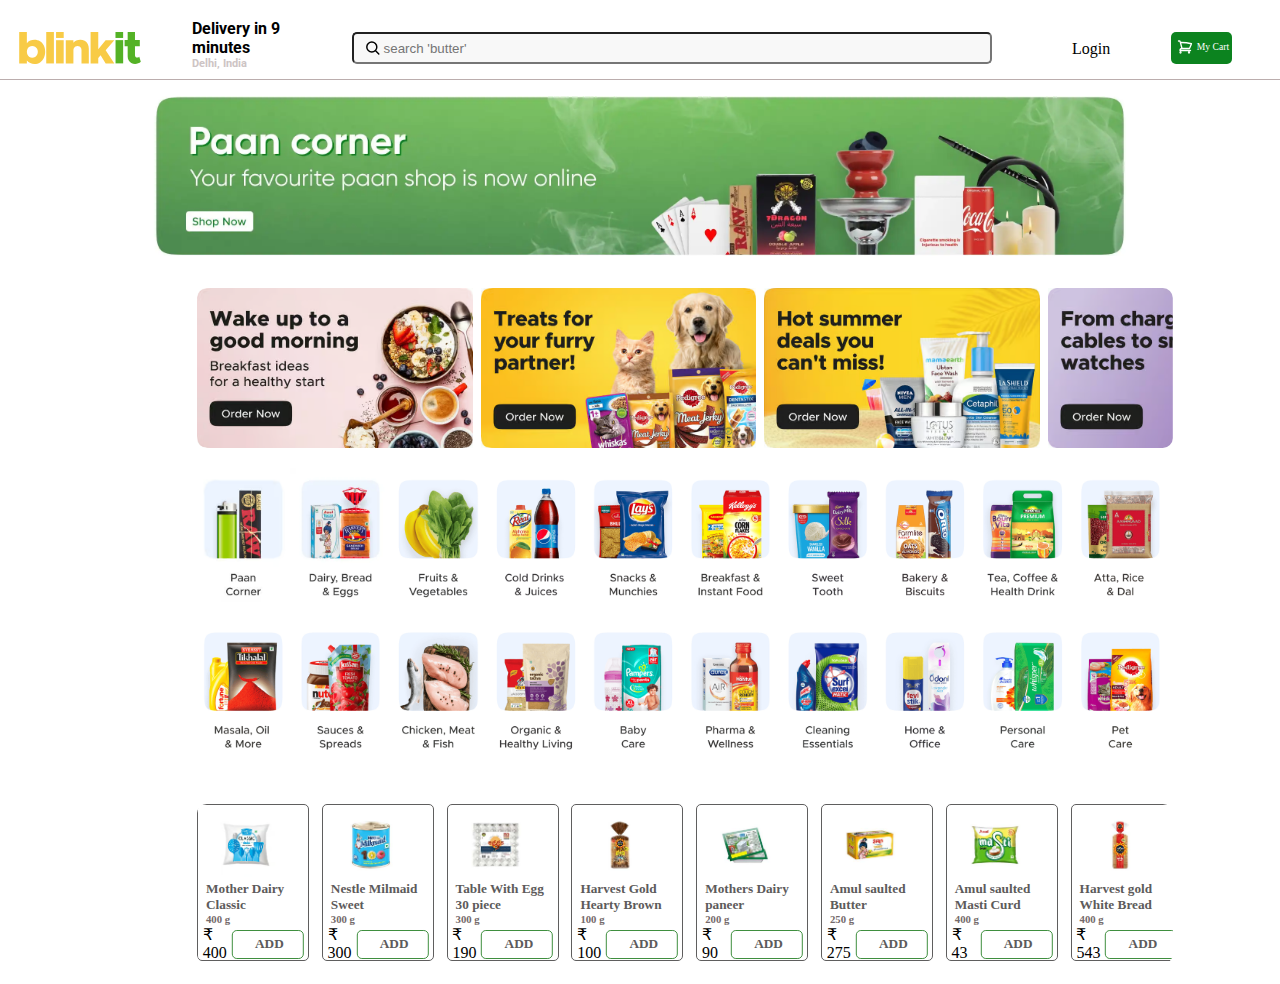
<file: index.html>
<!DOCTYPE html>
<html lang="en">

<head>

    <meta charset="UTF-8">
    <meta name="viewport" content="width=device-width, initial-scale=1.0">
    <title>Blinkit</title>
    <link rel="icon" href="https://blinkit.com/images/faviconChange.ico" />
    <link rel="stylesheet" href="./style.css">
    <link rel="preconnect" href="https://fonts.googleapis.com">
    <link rel="preconnect" href="https://fonts.gstatic.com" crossorigin>
    <link
        href="https://fonts.googleapis.com/css2?family=Jost:wght@300&family=Montserrat&family=Roboto:wght@400;700&display=swap"
        rel="stylesheet">

</head>

<body>

    <main>
        <header>
            <div class="logo">
                <svg width="134" height="30" viewBox="0 0 114 30" fill="none" xmlns="http://www.w3.org/2000/svg">
                    <path
                        d="M14.3342 7.186C16.2619 7.186 17.9832 7.66644 19.4978 8.62732C21.0262 9.57447 22.2242 10.9197 23.0917 12.663C23.9316 14.3377 24.3516 16.3075 24.3516 18.5724C24.3516 20.7687 23.9316 22.7316 23.0917 24.4612C22.2517 26.1908 21.0675 27.5429 19.5391 28.5175C17.9969 29.5058 16.2619 30 14.3342 30C12.9297 30 11.6078 29.7117 10.3685 29.1352C9.12927 28.5587 8.06901 27.7488 7.18775 26.7056V29.4852H0V0H7.18775V10.4598C8.06901 9.41661 9.12927 8.61359 10.3685 8.05079C11.6078 7.47426 12.9297 7.186 14.3342 7.186ZM12.1861 24.0494C13.2051 24.0494 14.1139 23.8161 14.9125 23.3493C15.7112 22.8826 16.3377 22.2306 16.7921 21.3933C17.2465 20.5697 17.4737 19.6294 17.4737 18.5724C17.4737 17.5429 17.2465 16.6095 16.7921 15.7721C16.3377 14.9348 15.7112 14.2828 14.9125 13.8161C14.1139 13.3493 13.2051 13.116 12.1861 13.116C11.2223 13.116 10.3617 13.3493 9.60432 13.8161C8.84699 14.269 8.2549 14.9073 7.82804 15.731C7.40118 16.5683 7.18775 17.5154 7.18775 18.5724C7.18775 19.6294 7.40118 20.5765 7.82804 21.4139C8.2549 22.2375 8.84699 22.8826 9.60432 23.3493C10.3617 23.8161 11.2223 24.0494 12.1861 24.0494Z"
                        fill="#F8CB46"></path>
                    <path d="M25.3356 29.4852V0H32.5233V29.4852H25.3356Z" fill="#F8CB46"></path>
                    <path d="M34.5607 29.4852V7.68016H41.7071V29.4852H34.5607Z" fill="#F8CB46"></path>
                    <path
                        d="M57.2319 7.186C58.7603 7.186 60.1372 7.5429 61.3627 8.25669C62.5882 8.95676 63.5521 9.94509 64.2544 11.2217C64.9291 12.512 65.2664 13.9739 65.2664 15.6074V29.4852H58.4092V17.2135C58.4092 16.4173 58.2508 15.7104 57.9341 15.0927C57.6312 14.4612 57.1974 13.9739 56.6329 13.6307C56.0821 13.2876 55.4349 13.116 54.6914 13.116C53.9891 13.116 53.3419 13.2876 52.7498 13.6307C52.1577 13.9602 51.6965 14.4132 51.366 14.9897C51.0218 15.5388 50.8496 16.1839 50.8496 16.9252L50.8083 29.4852H43.6619V7.68016H50.8083V10.1716C51.483 9.23816 52.3849 8.51064 53.5141 7.98902C54.6432 7.45367 55.8824 7.186 57.2319 7.186Z"
                        fill="#F8CB46"></path>
                    <path
                        d="M81.0597 17.2135L89.1769 29.4852H81.0597L76.3091 21.7639L74.1198 24.2965V29.4852H66.932V0H74.1198V16.2869L81.0184 7.68016H89.1356L81.0597 17.2135Z"
                        fill="#F8CB46"></path>
                    <path d="M34.5569 0.00232667H41.7267V5.59207H34.5569V0.00232667Z" fill="#F8CB46"></path>
                    <path d="M90.3176 29.4198V7.61479H97.464V29.4198H90.3176Z" fill="#54B226"></path>
                    <path
                        d="M112.575 23.2634L114 27.855C113.353 28.4727 112.534 28.9737 111.542 29.3581C110.564 29.7424 109.607 29.9346 108.671 29.9346C107.322 29.9346 106.117 29.6395 105.057 29.0492C103.996 28.4452 103.17 27.6079 102.578 26.5372C101.986 25.494 101.69 24.2929 101.69 22.9339V13.3183H98.819V7.61479H101.69V0.00241089H108.547V7.61479H113.071V13.3183H108.547V21.6161C108.547 22.3162 108.733 22.8859 109.105 23.3251C109.477 23.7644 109.952 23.984 110.53 23.984C110.943 23.984 111.329 23.9223 111.687 23.7987C112.045 23.6752 112.341 23.4967 112.575 23.2634Z"
                        fill="#54B226"></path>
                    <path d="M90.2609 0.00241089H97.4307V5.59215H90.2609V0.00241089Z" fill="#54B226"></path>
                </svg>
            </div>
            <div class="headTitle">
                <b>Delivery in 9 minutes</b>
                <h6>Delhi, India </h6>
            </div>
            <div class="search">
                <input type="search" placeholder="&nbsp; &nbsp; &nbsp; &nbsp; search 'butter'" />
                <svg xmlns="http://www.w3.org/2000/svg" fill="none" viewBox="0 0 24 24" stroke-width="2.2"
                    stroke="currentColor" class="w-6 h-6">
                    <path stroke-linecap="round" stroke-linejoin="round"
                        d="M21 21l-5.197-5.197m0 0A7.5 7.5 0 105.196 5.196a7.5 7.5 0 0010.607 10.607z" />
                </svg>
            </div>
            <div class="loginBtn">
                <p>Login</p>

            </div>
            <div class="cart">
                <svg xmlns="http://www.w3.org/2000/svg" fill="none" viewBox="0 0 24 24" stroke-width="2"
                    stroke="currentColor" class="w-6 h-6">
                    <path stroke-linecap="round" stroke-linejoin="round"
                        d="M2.25 3h1.386c.51 0 .955.343 1.087.835l.383 1.437M7.5 14.25a3 3 0 00-3 3h15.75m-12.75-3h11.218c1.121-2.3 2.1-4.684 2.924-7.138a60.114 60.114 0 00-16.536-1.84M7.5 14.25L5.106 5.272M6 20.25a.75.75 0 11-1.5 0 .75.75 0 011.5 0zm12.75 0a.75.75 0 11-1.5 0 .75.75 0 011.5 0z" />
                </svg>
                <p>My Cart</p>

            </div>
        </header>
        <div class="advertise">
        </div>
        <iframe src="./component/index.html" frameborder="0"></iframe>
        <section>
            <div class="middle">
                <img src="./image/p1.avif" alt="slice1" />
                <img src="./image/p2.webp" alt="slice1" />
                <img src="./image/p3.png" alt="slice1" />
                <img src="./image/p4.png" alt="slice1" />
                <img src="./image/p5.png" alt="slice1" />
                <img src="./image/p6.png" alt="slice1" />
                <img src="./image/p7.png" alt="slice1" />
                <img src="./image/p8.png" alt="slice1" />
                <img src="./image/p9.png" alt="slice1" />
                <img src="./image/p10.png" alt="slice1" />
                <img src="./image/p11.png" alt="slice1" />
                <img src="./image/p12.png" alt="slice1" />
                <img src="./image/p13.png" alt="slice1" />
                <img src="./image/p14.png" alt="slice1" />
                <img src="./image/p15.png" alt="slice1" />
                <img src="./image/p16.png" alt="slice1" />
                <img src="./image/p17.png" alt="slice1" />
                <img src="./image/p18.png" alt="slice1" />
                <img src="./image/p19.png" alt="slice1" />
                <img src="./image/p20.png" alt="slice1" />

            </div>
        </section>
        <iframe src="./component/component1/index.html" frameborder="0"></iframe>


    </main>

</body>

</html>
</file>
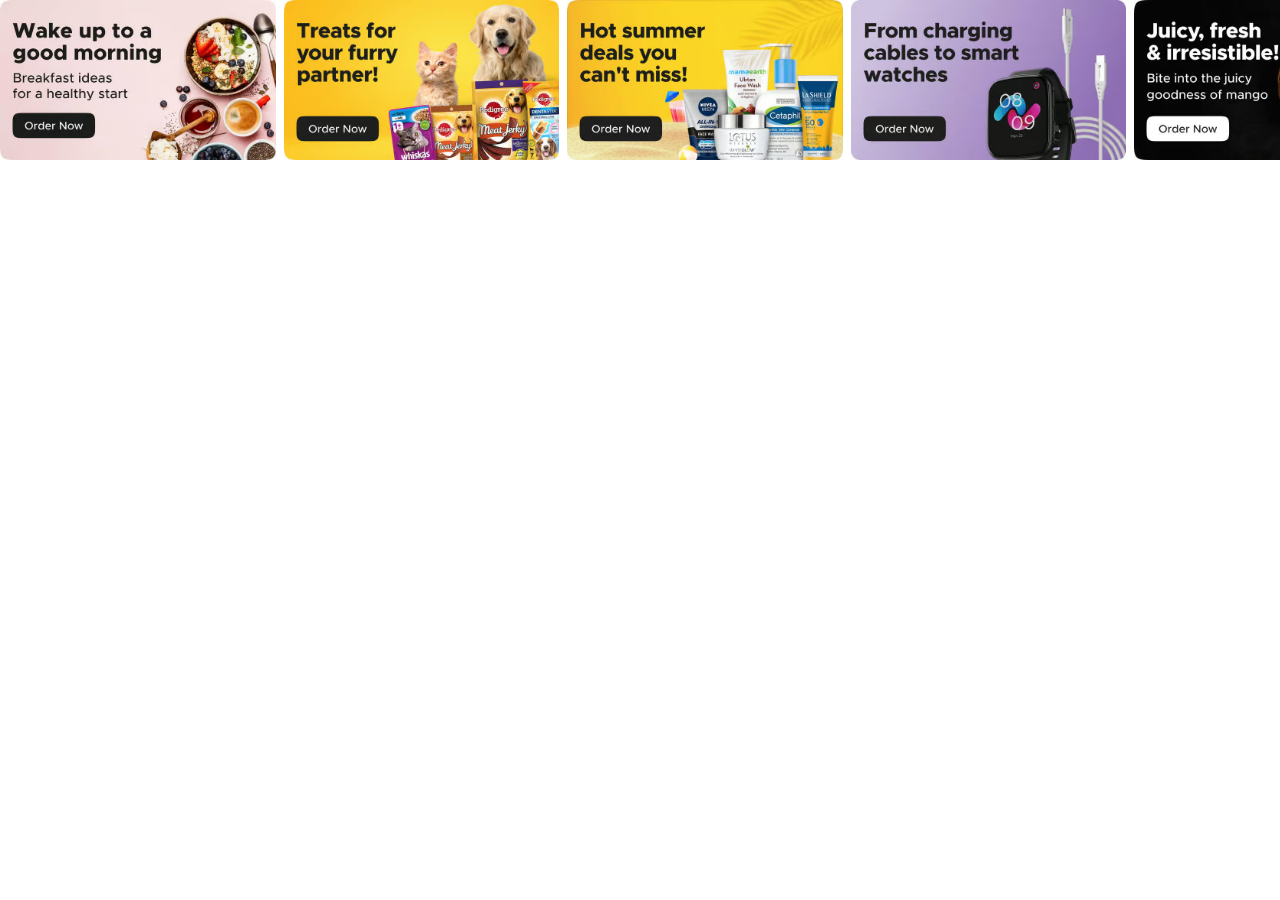
<file: component/index.html>
<!DOCTYPE html>
<html lang="en">
<head>
    <meta charset="UTF-8">
    <meta name="viewport" content="width=device-width, initial-scale=1.0">
    <title>Document</title>
    <link rel="stylesheet" href="./frame.css">
</head>
<body>
    <section>
        <div class="frame">
            <img src="./image/frame.avif">
            <img src="./image/frame1.avif">
            <img src="./image/frame2.avif">
            <img src="./image/frame3.avif">
            <img src="./image/frame4.avif">
            <img src="./image/frame5.avif">

        </div>

    </section>
    
</body>
</html>
</file>
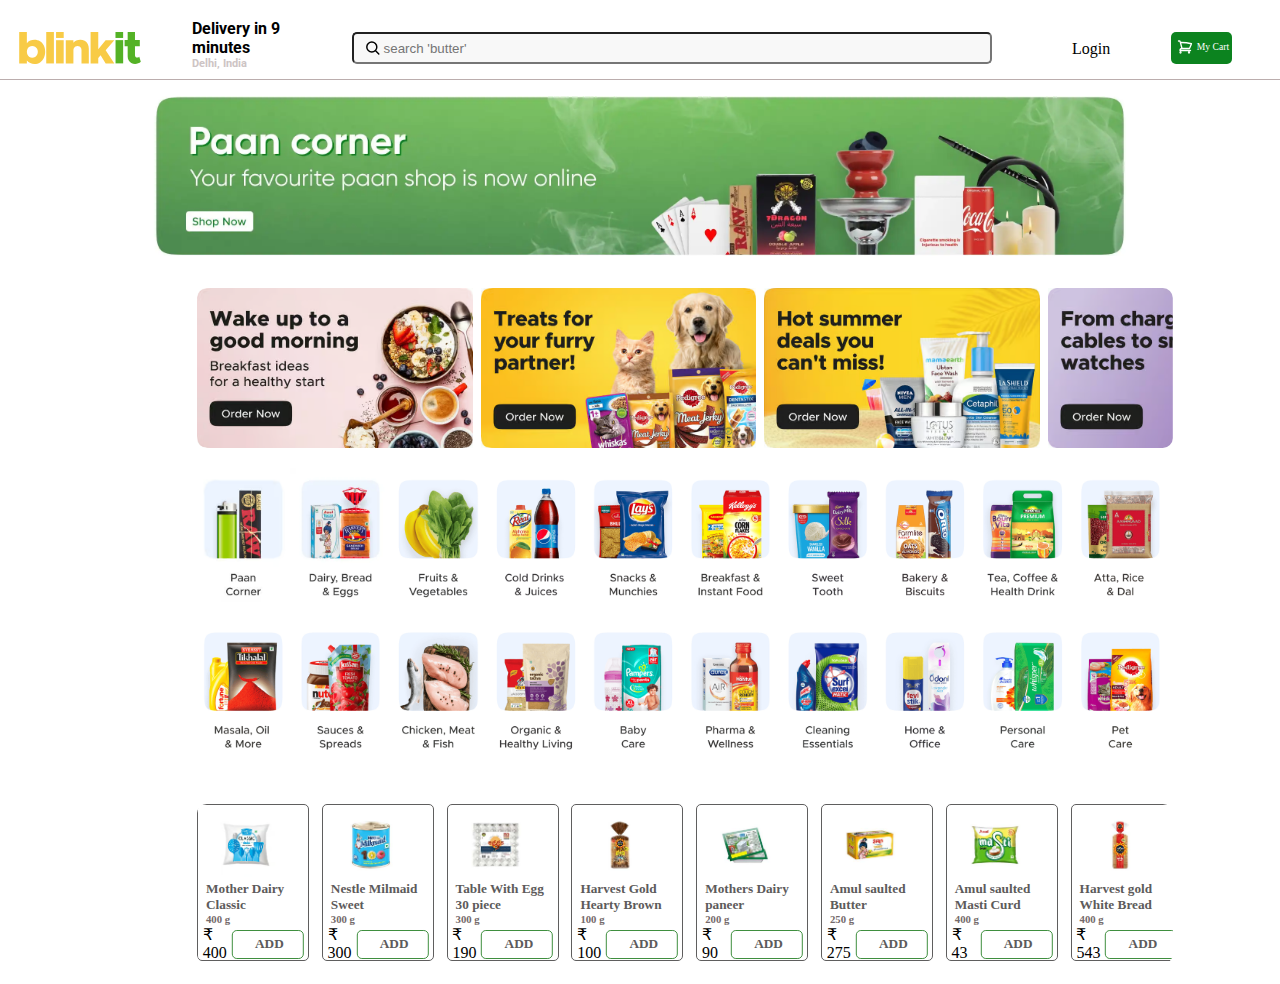
<file: public/index.html>
<!DOCTYPE html>
<html lang="en">

<head>

    <meta charset="UTF-8">
    <meta name="viewport" content="width=device-width, initial-scale=1.0">
    <title>Blinkit</title>
    <link rel="icon" href="https://blinkit.com/images/faviconChange.ico" />
    <link rel="stylesheet" href="./style.css">
    <link rel="preconnect" href="https://fonts.googleapis.com">
    <link rel="preconnect" href="https://fonts.gstatic.com" crossorigin>
    <link
        href="https://fonts.googleapis.com/css2?family=Jost:wght@300&family=Montserrat&family=Roboto:wght@400;700&display=swap"
        rel="stylesheet">

</head>

<body>

    <main>
        <header>
            <div class="logo">
                <svg width="134" height="30" viewBox="0 0 114 30" fill="none" xmlns="http://www.w3.org/2000/svg">
                    <path
                        d="M14.3342 7.186C16.2619 7.186 17.9832 7.66644 19.4978 8.62732C21.0262 9.57447 22.2242 10.9197 23.0917 12.663C23.9316 14.3377 24.3516 16.3075 24.3516 18.5724C24.3516 20.7687 23.9316 22.7316 23.0917 24.4612C22.2517 26.1908 21.0675 27.5429 19.5391 28.5175C17.9969 29.5058 16.2619 30 14.3342 30C12.9297 30 11.6078 29.7117 10.3685 29.1352C9.12927 28.5587 8.06901 27.7488 7.18775 26.7056V29.4852H0V0H7.18775V10.4598C8.06901 9.41661 9.12927 8.61359 10.3685 8.05079C11.6078 7.47426 12.9297 7.186 14.3342 7.186ZM12.1861 24.0494C13.2051 24.0494 14.1139 23.8161 14.9125 23.3493C15.7112 22.8826 16.3377 22.2306 16.7921 21.3933C17.2465 20.5697 17.4737 19.6294 17.4737 18.5724C17.4737 17.5429 17.2465 16.6095 16.7921 15.7721C16.3377 14.9348 15.7112 14.2828 14.9125 13.8161C14.1139 13.3493 13.2051 13.116 12.1861 13.116C11.2223 13.116 10.3617 13.3493 9.60432 13.8161C8.84699 14.269 8.2549 14.9073 7.82804 15.731C7.40118 16.5683 7.18775 17.5154 7.18775 18.5724C7.18775 19.6294 7.40118 20.5765 7.82804 21.4139C8.2549 22.2375 8.84699 22.8826 9.60432 23.3493C10.3617 23.8161 11.2223 24.0494 12.1861 24.0494Z"
                        fill="#F8CB46"></path>
                    <path d="M25.3356 29.4852V0H32.5233V29.4852H25.3356Z" fill="#F8CB46"></path>
                    <path d="M34.5607 29.4852V7.68016H41.7071V29.4852H34.5607Z" fill="#F8CB46"></path>
                    <path
                        d="M57.2319 7.186C58.7603 7.186 60.1372 7.5429 61.3627 8.25669C62.5882 8.95676 63.5521 9.94509 64.2544 11.2217C64.9291 12.512 65.2664 13.9739 65.2664 15.6074V29.4852H58.4092V17.2135C58.4092 16.4173 58.2508 15.7104 57.9341 15.0927C57.6312 14.4612 57.1974 13.9739 56.6329 13.6307C56.0821 13.2876 55.4349 13.116 54.6914 13.116C53.9891 13.116 53.3419 13.2876 52.7498 13.6307C52.1577 13.9602 51.6965 14.4132 51.366 14.9897C51.0218 15.5388 50.8496 16.1839 50.8496 16.9252L50.8083 29.4852H43.6619V7.68016H50.8083V10.1716C51.483 9.23816 52.3849 8.51064 53.5141 7.98902C54.6432 7.45367 55.8824 7.186 57.2319 7.186Z"
                        fill="#F8CB46"></path>
                    <path
                        d="M81.0597 17.2135L89.1769 29.4852H81.0597L76.3091 21.7639L74.1198 24.2965V29.4852H66.932V0H74.1198V16.2869L81.0184 7.68016H89.1356L81.0597 17.2135Z"
                        fill="#F8CB46"></path>
                    <path d="M34.5569 0.00232667H41.7267V5.59207H34.5569V0.00232667Z" fill="#F8CB46"></path>
                    <path d="M90.3176 29.4198V7.61479H97.464V29.4198H90.3176Z" fill="#54B226"></path>
                    <path
                        d="M112.575 23.2634L114 27.855C113.353 28.4727 112.534 28.9737 111.542 29.3581C110.564 29.7424 109.607 29.9346 108.671 29.9346C107.322 29.9346 106.117 29.6395 105.057 29.0492C103.996 28.4452 103.17 27.6079 102.578 26.5372C101.986 25.494 101.69 24.2929 101.69 22.9339V13.3183H98.819V7.61479H101.69V0.00241089H108.547V7.61479H113.071V13.3183H108.547V21.6161C108.547 22.3162 108.733 22.8859 109.105 23.3251C109.477 23.7644 109.952 23.984 110.53 23.984C110.943 23.984 111.329 23.9223 111.687 23.7987C112.045 23.6752 112.341 23.4967 112.575 23.2634Z"
                        fill="#54B226"></path>
                    <path d="M90.2609 0.00241089H97.4307V5.59215H90.2609V0.00241089Z" fill="#54B226"></path>
                </svg>
            </div>
            <div class="headTitle">
                <b>Delivery in 9 minutes</b>
                <h6>Delhi, India </h6>
            </div>
            <div class="search">
                <input type="search" placeholder="&nbsp; &nbsp; &nbsp; &nbsp; search 'butter'" />
                <svg xmlns="http://www.w3.org/2000/svg" fill="none" viewBox="0 0 24 24" stroke-width="2.2"
                    stroke="currentColor" class="w-6 h-6">
                    <path stroke-linecap="round" stroke-linejoin="round"
                        d="M21 21l-5.197-5.197m0 0A7.5 7.5 0 105.196 5.196a7.5 7.5 0 0010.607 10.607z" />
                </svg>
            </div>
            <div class="loginBtn">
                <p>Login</p>

            </div>
            <div class="cart">
                <svg xmlns="http://www.w3.org/2000/svg" fill="none" viewBox="0 0 24 24" stroke-width="2"
                    stroke="currentColor" class="w-6 h-6">
                    <path stroke-linecap="round" stroke-linejoin="round"
                        d="M2.25 3h1.386c.51 0 .955.343 1.087.835l.383 1.437M7.5 14.25a3 3 0 00-3 3h15.75m-12.75-3h11.218c1.121-2.3 2.1-4.684 2.924-7.138a60.114 60.114 0 00-16.536-1.84M7.5 14.25L5.106 5.272M6 20.25a.75.75 0 11-1.5 0 .75.75 0 011.5 0zm12.75 0a.75.75 0 11-1.5 0 .75.75 0 011.5 0z" />
                </svg>
                <p>My Cart</p>

            </div>
        </header>
        <div class="advertise">
        </div>
        <iframe src="../component/frame.html" frameborder="0"></iframe>
        <section>
            <div class="middle">
                <img src="../image/p1.avif" alt="slice1" />
                <img src="../image/p2.webp" alt="slice1" />
                <img src="../image/p3.png" alt="slice1" />
                <img src="../image/p4.png" alt="slice1" />
                <img src="../image/p5.png" alt="slice1" />
                <img src="../image/p6.png" alt="slice1" />
                <img src="../image/p7.png" alt="slice1" />
                <img src="../image/p8.png" alt="slice1" />
                <img src="../image/p9.png" alt="slice1" />
                <img src="../image/p10.png" alt="slice1" />
                <img src="../image/p11.png" alt="slice1" />
                <img src="../image/p12.png" alt="slice1" />
                <img src="../image/p13.png" alt="slice1" />
                <img src="../image/p14.png" alt="slice1" />
                <img src="../image/p15.png" alt="slice1" />
                <img src="../image/p16.png" alt="slice1" />
                <img src="../image/p17.png" alt="slice1" />
                <img src="../image/p18.png" alt="slice1" />
                <img src="../image/p19.png" alt="slice1" />
                <img src="../image/p20.png" alt="slice1" />

            </div>
        </section>
        <iframe src="../component/item.html" frameborder="0"></iframe>


    </main>

</body>

</html>
</file>
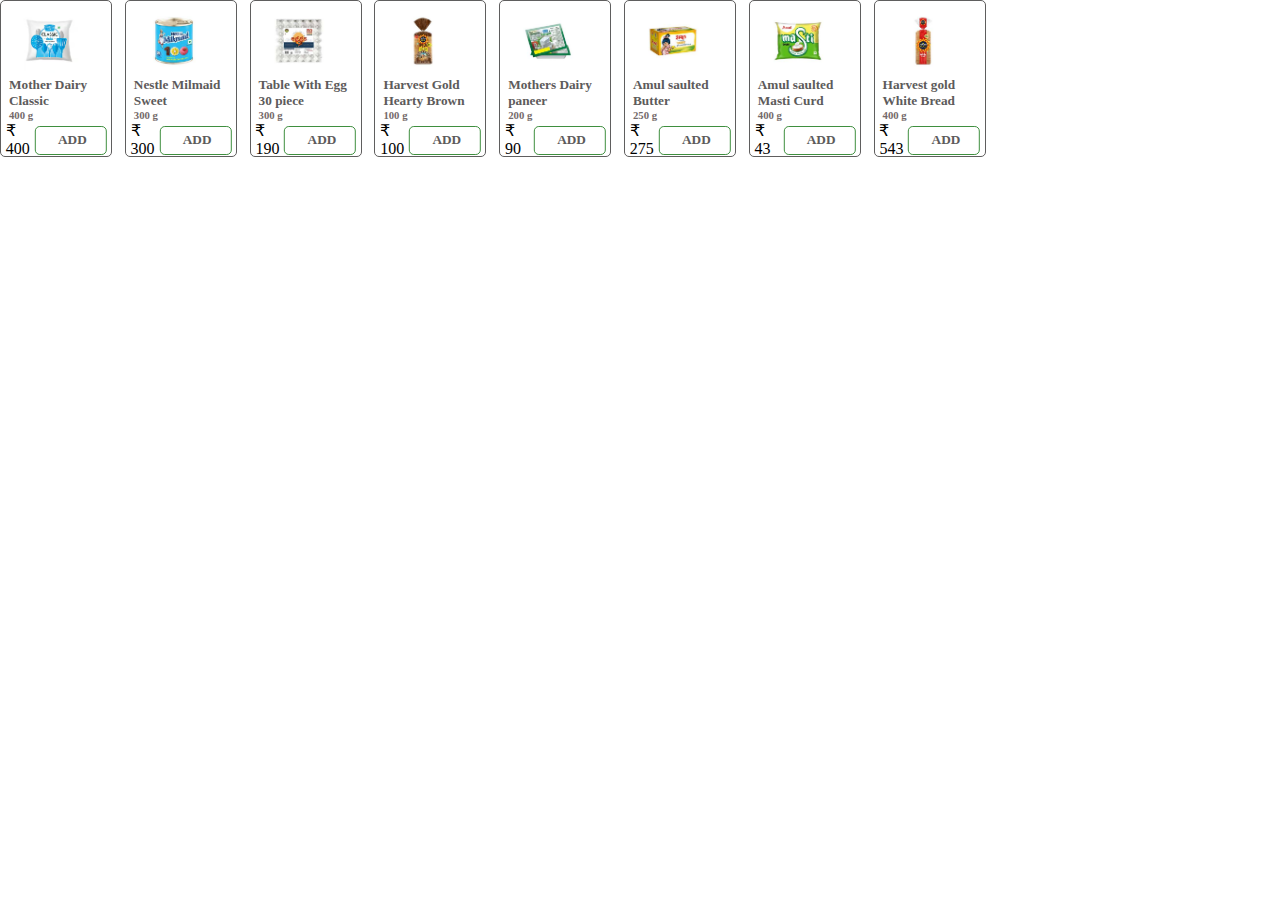
<file: component/component1/index.html>
<!DOCTYPE html>
<html lang="en">

<head>
    <meta charset="UTF-8">
    <meta name="viewport" content="width=device-width, initial-scale=1.0">
    <title>Document</title>
    <link rel="stylesheet" href="./item.css">
</head>

<body>

    <section>
        <div class="bottomFrame">
            <div class="item"><img src="../image/dairy.avif" alt="1" />
                <h5>Mother Dairy Classic</h5>
                <h6>400 g</h6>
                <div class="addBtn">
                    ₹ <br>400
                    <div class="btn">
                        <h5>ADD</h5>
                    </div>
                </div>
            </div>
            <div class="item"><img src="../image/dairy1.jpg" alt="1" />
                <h5>Nestle Milmaid Sweet</h5>
                <h6>300 g</h6>
                <div class="addBtn">
                    ₹ <br>300
                    <div class="btn">
                        <h5>ADD</h5>
                    </div>
                </div>
            </div>
            <div class="item"><img src="../image/dairy2.jpg" alt="1" />
                <h5>Table With Egg 30 piece</h5>
                <h6>300 g</h6>
                <div class="addBtn">
                    ₹ <br>190
                    <div class="btn">
                        <h5>ADD</h5>
                    </div>
                </div>
            </div>
            <div class="item"><img src="../image/dairy3.jpg" alt="1" />
                <h5>Harvest Gold Hearty Brown</h5>
                <h6>100 g</h6>
                <div class="addBtn">
                    ₹ <br>100
                    <div class="btn">
                        <h5>ADD</h5>
                    </div>
                </div>
            </div>
            <div class="item"><img src="../image/dairy4.jpg" alt="1" />
                <h5>Mothers Dairy paneer</h5>
                <h6>200 g</h6>
                <div class="addBtn">
                    ₹ <br>90
                    <div class="btn">
                        <h5>ADD</h5>
                    </div>
                </div>
            </div>
            <div class="item"><img src="../image/dairy5.jpg" alt="1" />
                <h5>Amul saulted Butter</h5>
                <h6>250 g</h6>
                <div class="addBtn">
                    ₹ <br>275
                    <div class="btn">
                        <h5>ADD</h5>
                    </div>
                </div>
            </div>
            <div class="item"><img src="../image/dairy6.jpg" alt="1" />
                <h5>Amul saulted Masti Curd</h5>
                <h6>400 g</h6>
                <div class="addBtn">
                    ₹ <br>43
                    <div class="btn">
                        <h5>ADD</h5>
                    </div>
                </div>
            </div>
            <div class="item"><img src="../image/dairy7.jpg" alt="1" />
                <h5>Harvest gold White Bread</h5>
                <h6>400 g</h6>
                <div class="addBtn">
                    ₹ <br>543
                    <div class="btn">
                        <h5>ADD</h5>
                    </div>
                </div>
            </div>


        </div>

    </section>

</body>

</html>
</file>
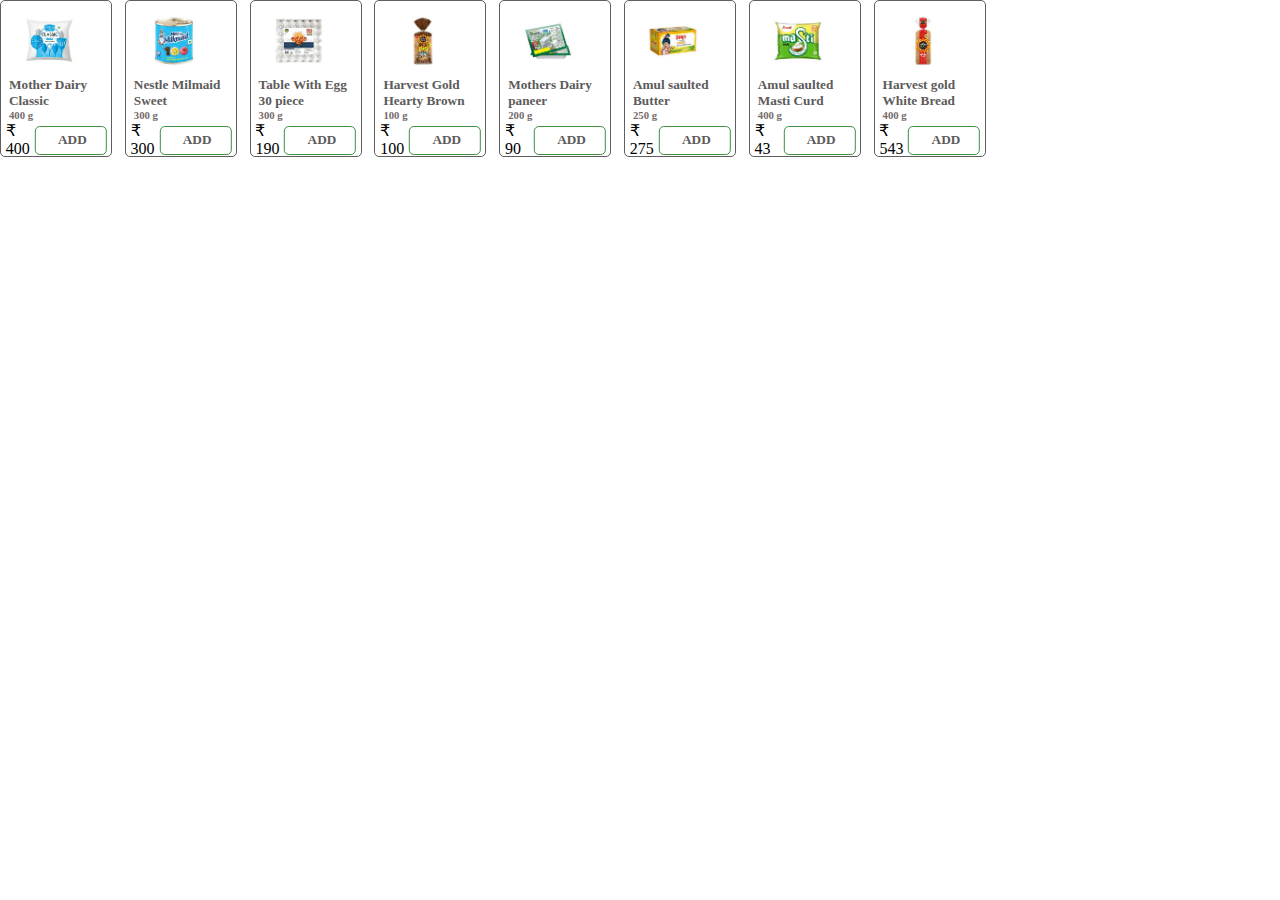
<file: component/item.html>
<!DOCTYPE html>
<html lang="en">

<head>
    <meta charset="UTF-8">
    <meta name="viewport" content="width=device-width, initial-scale=1.0">
    <title>Document</title>
    <link rel="stylesheet" href="./item.css">
</head>

<body>

    <section>
        <div class="bottomFrame">
            <div class="item"><img src="./image/dairy.avif" alt="1" />
                <h5>Mother Dairy Classic</h5>
                <h6>400 g</h6>
                <div class="addBtn">
                    ₹ <br>400
                    <div class="btn">
                        <h5>ADD</h5>
                    </div>
                </div>
            </div>
            <div class="item"><img src="./image/dairy1.jpg" alt="1" />
                <h5>Nestle Milmaid Sweet</h5>
                <h6>300 g</h6>
                <div class="addBtn">
                    ₹ <br>300
                    <div class="btn">
                        <h5>ADD</h5>
                    </div>
                </div>
            </div>
            <div class="item"><img src="./image/dairy2.jpg" alt="1" />
                <h5>Table With Egg 30 piece</h5>
                <h6>300 g</h6>
                <div class="addBtn">
                    ₹ <br>190
                    <div class="btn">
                        <h5>ADD</h5>
                    </div>
                </div>
            </div>
            <div class="item"><img src="./image/dairy3.jpg" alt="1" />
                <h5>Harvest Gold Hearty Brown</h5>
                <h6>100 g</h6>
                <div class="addBtn">
                    ₹ <br>100
                    <div class="btn">
                        <h5>ADD</h5>
                    </div>
                </div>
            </div>
            <div class="item"><img src="./image/dairy4.jpg" alt="1" />
                <h5>Mothers Dairy paneer</h5>
                <h6>200 g</h6>
                <div class="addBtn">
                    ₹ <br>90
                    <div class="btn">
                        <h5>ADD</h5>
                    </div>
                </div>
            </div>
            <div class="item"><img src="./image/dairy5.jpg" alt="1" />
                <h5>Amul saulted Butter</h5>
                <h6>250 g</h6>
                <div class="addBtn">
                    ₹ <br>275
                    <div class="btn">
                        <h5>ADD</h5>
                    </div>
                </div>
            </div>
            <div class="item"><img src="./image/dairy6.jpg" alt="1" />
                <h5>Amul saulted Masti Curd</h5>
                <h6>400 g</h6>
                <div class="addBtn">
                    ₹ <br>43
                    <div class="btn">
                        <h5>ADD</h5>
                    </div>
                </div>
            </div>
            <div class="item"><img src="./image/dairy7.jpg" alt="1" />
                <h5>Harvest gold White Bread</h5>
                <h6>400 g</h6>
                <div class="addBtn">
                    ₹ <br>543
                    <div class="btn">
                        <h5>ADD</h5>
                    </div>
                </div>
            </div>


        </div>

    </section>

</body>

</html>
</file>
<file: style.css>
* {
    padding: 0;
    margin: 0;
    box-sizing: border-box;

}


header {
    position: relative;
    border-bottom: solid 1px #bbadad;
    height: 5rem;
    width: 80rem;
    margin: 0 auto;
}

.logo {
    position: absolute;
    margin-top: 2rem;
    margin-left: 1rem;


}

.logo svg {
    height: 2rem;
    width: 8rem;
}

.headTitle {
    /* border:  solid 2px black; */
    height: 4rem;
    width: 7rem;
    font-family: 'Jost', sans-serif;
    font-family: 'Montserrat', sans-serif;
    font-family: 'Roboto', sans-serif;
    transform: translate(12rem, 1.2rem);

}

.headTitle h6 {
    color: rgb(205, 196, 196);
}

.search {

    /* border: solid 2px black; */
    height: 1.5rem;
    width: 35rem;
    transform: translate(22rem, -2rem);
}

.search input {
    border-radius: 5px;
    height: 2rem;
    width: 40rem;
    text-align: left;
    background-color: #F8F8F8;

}

.search svg {
    height: 1rem;
    transform: translate(.8rem, -1.5rem);
}

.loginBtn {
    position: absolute;
    right: 10rem;
    top: 2rem;
    height: 2rem;
    width: 3.5rem;
    text-align: center;
    border-radius: 5px;
}

.loginBtn p {
    position: absolute;
    margin-top: .5rem;
    margin-left: .5rem;
}

.loginBtn:hover {
    cursor: pointer;
    background-color: #0C831F;
    transform: scale(1.1, 1.1);
}

.cart {
    position: absolute;
    right: 3rem;
    top: 2rem;
    height: 2rem;
    width: 3.8rem;
    border-radius: 5px;
    color: #fff;
    background-color: #0C831F;
}

.cart svg {
    height: 1rem;
    margin-left: 6px;
    margin-top: 7px;
}

.cart p {

    font-size: .6rem;
    transform: translate(1.6rem, -1.1rem);
}

.cart:hover {
    cursor: pointer;
    transform: scale(1.2, 1.2);

}

.advertise {
    height: 10rem;
    width: 62rem;
    margin: 1rem auto;
    border-radius: 10px;
    background-image: url("./image/blink1.jpg");
    background-repeat: no-repeat;
    background-position: center;
    background-size: cover;
}

iframe {
    height: 10rem;
    width: 61rem;
    margin: 1rem auto;
    border-radius: 10px;
    transform: translateX(12.3rem);
}

.middle {
    display: flex;
    height: 20rem;
    width: 62rem;

    flex-wrap: wrap;
    transform: translate(12rem, 0rem);
}

.middle img {
    height: 9rem;

}





@media(max-width:1231px) {
    header {

        height: 5rem;
        width: 60rem;
    }

    .search input {

        height: 2rem;
        width: 20rem;

    }

    .search svg {
        height: 1rem;
        transform: translate(-20rem, 0.2rem);
    }

    iframe {
        height: 10rem;
        width: 61rem;
        margin: 1rem auto;
        border-radius: 10px;
        transform: translateX(8rem);
    }

    .middle {



        transform: translate(8rem, 0rem);
    }


}

@media(max-width:1103px) {

    iframe {
        height: 10rem;
        width: 61rem;
        margin: 1rem auto;
        border-radius: 10px;
        transform: translateX(4rem);
    }

    .middle {



        transform: translate(4rem, 0rem);
    }


}

@media(max-width:1037px) {

    iframe {
        height: 10rem;
        width: 61rem;
        margin: 1rem auto;
        border-radius: 10px;
        transform: translateX(2rem);
    }

    .middle {



        transform: translate(2rem, 0rem);
    }


}

@media(max-width:1105px) {
    header {

        height: 5rem;
        width: 60rem;
    }

    .search input {

        height: 2rem;
        width: 20rem;

    }

    .search svg {
        height: 1rem;
        transform: translate(-20rem, 0.2rem);
    }

    iframe {
        height: 10rem;
        width: 50rem;
        margin: 1rem auto;
        border-radius: 10px;
        transform: translateX(8rem);
    }

    .middle {
        width: 50rem;
        height: 30rem;



        transform: translate(8rem, 0rem);
    }


}

@media(max-width:981px) {
    header {

        height: 5rem;
        width: 50rem;
    }

    .search {

        height: 1.5rem;
        width: 35rem;
        transform: translate(20rem, -2rem);
    }

    .search input {

        height: 2rem;
        width: 15rem;

    }

    .search svg {
        height: 1rem;
        transform: translate(-15rem, 0.2rem);
    }

    .advertise {
        height: 10rem;
        width: 50rem;
        margin: 1rem auto;
        border-radius: 10px;
        background-image: url("../image/blink1.jpg");
        background-repeat: no-repeat;
        background-position: center;
        background-size: cover;
    }

    iframe {
        height: 10rem;
        width: 50rem;
        margin: 1rem auto;
        border-radius: 10px;
        transform: translateX(5.5rem);
    }

    .middle {
        width: 50rem;
        height: 30rem;
        transform: translate(6rem, 0rem);
    }


}

@media(max-width:889px) {

    .advertise {
        height: 10rem;
        width: 50rem;
        margin: 1rem auto;
        border-radius: 10px;
        background-image: url("../image/blink1.jpg");
        background-repeat: no-repeat;
        background-position: center;
        background-size: cover;
    }

    iframe {
        height: 10rem;
        width: 50rem;
        margin: 1rem auto;
        border-radius: 10px;
        transform: translateX(3rem);
    }

    .middle {
        width: 50rem;
        height: 30rem;
        transform: translate(3.8rem, 0rem);
    }


}

@media(max-width:851px) {

    .advertise {
        height: 10rem;
        width: 40rem;
        margin: 1rem auto;
        border-radius: 10px;
        background-image: url("../image/blink1.jpg");
        background-repeat: no-repeat;
        background-position: center;
        background-size: 40rem;
    }

    iframe {
        height: 10rem;
        width: 40rem;
        margin: 1rem auto;
        border-radius: 10px;
        transform: translateX(6rem);
    }

    .middle {
        width: 45rem;
        height: 35rem;
        transform: translate(3.8rem, 0rem);
    }


}

@media(max-width:797px) {
    header {

        height: 5rem;
        width: 40rem;
    }

    .logo {
        position: absolute;
        margin-top: 2rem;
        margin-left: -1rem;
    }

    .headTitle {
        /* border:  solid 2px black; */
        height: 4rem;
        width: 7rem;
        font-family: 'Jost', sans-serif;
        font-family: 'Montserrat', sans-serif;
        font-family: 'Roboto', sans-serif;
        transform: translate(8rem, 1.2rem);

    }

    .search {

        height: 1.5rem;
        width: 35rem;
        transform: translate(14rem, -2rem);
    }

    .search input {

        height: 2rem;
        width: 10rem;

    }

    .search svg {
        height: 1rem;
        transform: translate(-10rem, 0.2rem);
    }

    .loginBtn {

        right: 10rem;
        top: 2rem;
        height: 2rem;
        width: 3.5rem;

    }

    .cart {

        right: 3rem;
        top: 2rem;
        height: 2rem;
        width: 3.8rem;
    }

    .advertise {
        height: 10rem;
        width: 50rem;
        margin: 1rem auto;
        border-radius: 10px;
        background-image: url("../image/blink1.jpg");
        background-repeat: no-repeat;
        background-position: center;
        background-size: 38rem;
    }

    iframe {
        height: 10rem;
        width: 40rem;
        margin: 1rem auto;
        border-radius: 10px;
        transform: translateX(5rem);
    }

    .middle {
        width: 40rem;
        height: 35rem;
        transform: translate(6rem, 0rem);
    }


}

@media(max-width:723px) {
    header {

        height: 5rem;
        width: 40rem;
    }

    .logo {
        position: absolute;
        margin-top: 2rem;
        margin-left: -1rem;
    }

    .headTitle {
        /* border:  solid 2px black; */
        height: 4rem;
        width: 7rem;
        font-family: 'Jost', sans-serif;
        font-family: 'Montserrat', sans-serif;
        font-family: 'Roboto', sans-serif;
        transform: translate(8rem, 1.2rem);

    }

    .search {

        height: 1.5rem;
        width: 35rem;
        transform: translate(14rem, -2rem);
    }

    .search input {

        height: 2rem;
        width: 10rem;

    }

    .search svg {
        height: 1rem;
        transform: translate(-10rem, 0.2rem);
    }

    .loginBtn {

        right: 10rem;
        top: 2rem;
        height: 2rem;
        width: 3.5rem;

    }

    .cart {
        right: 3rem;
        top: 2rem;
        height: 2rem;
        width: 3.8rem;
    }

    .advertise {
        height: 10rem;
        width: 50rem;
        margin: 1rem -1rem;
        border-radius: 10px;
        background-image: url("../image/blink1.jpg");
        background-repeat: no-repeat;
        background-position: center;
        background-size: 38rem;
    }

    iframe {
        height: 10rem;
        width: 40rem;
        margin: 1rem auto;
        border-radius: 10px;
        transform: translateX(3rem);
    }

    .middle {
        width: 40rem;
        height: 35rem;
        transform: translate(6rem, 0rem);
    }


}

@media(max-width:687px) {
    header {

        height: 5rem;
        width: 40rem;
    }

    .logo {
        position: absolute;
        margin-top: 2rem;
        margin-left: -1rem;
    }

    .headTitle {
        /* border:  solid 2px black; */
        height: 4rem;
        width: 7rem;
        font-family: 'Jost', sans-serif;
        font-family: 'Montserrat', sans-serif;
        font-family: 'Roboto', sans-serif;
        transform: translate(8rem, 1.2rem);

    }

    .search {

        height: 1.5rem;
        width: 35rem;
        transform: translate(14rem, -2rem);
    }

    .search input {

        height: 2rem;
        width: 10rem;

    }

    .search svg {
        height: 1rem;
        transform: translate(-10rem, 0.2rem);
    }

    .loginBtn {

        right: 10rem;
        top: 2rem;
        height: 2rem;
        width: 3.5rem;

    }

    .cart {
        right: 3rem;
        top: 2rem;
        height: 2rem;
        width: 3.8rem;
    }

    .advertise {
        height: 10rem;
        width: 50rem;
        margin: 1rem -3rem;
        border-radius: 10px;
        background-image: url("../image/blink1.jpg");
        background-repeat: no-repeat;
        background-position: center;
        background-size: 38rem;
    }

    iframe {
        height: 10rem;
        width: 40rem;
        margin: 1rem auto;
        border-radius: 10px;
        transform: translateX(1rem);
    }

    .middle {
        width: 40rem;
        height: 35rem;
        transform: translate(3rem, 0rem);
    }


}

@media(max-width:657px) {
    header {

        height: 5rem;
        width: 33rem;
    }

    .logo {
        position: absolute;
        margin-top: 2rem;
        margin-left: -1.5rem;
    }

    .headTitle {
        /* border:  solid 2px black; */
        height: 4rem;
        width: 7rem;
        font-family: 'Jost', sans-serif;
        font-family: 'Montserrat', sans-serif;
        font-family: 'Roboto', sans-serif;
        transform: translate(7rem, 1.2rem);

    }

    .search {

        height: 1.5rem;
        width: 35rem;
        transform: translate(13rem, -2rem);
    }

    .search input {

        height: 2rem;
        width: 8rem;

    }

    .search svg {
        height: 1rem;
        transform: translate(-8rem, 0.2rem);
    }

    .loginBtn {

        right: 8rem;
        top: 2rem;
        height: 2rem;
        width: 3.5rem;

    }

    .cart {
        right: 3rem;
        top: 2rem;
        height: 2rem;
        width: 3.8rem;
    }

    .advertise {
        height: 10rem;
        width: 50rem;
        margin: 1rem -5rem;
        border-radius: 10px;
        background-image: url("../image/blink1.jpg");
        background-repeat: no-repeat;
        background-position: center;
        background-size: 35rem;
    }

    iframe {
        height: 10rem;
        width: 35rem;
        margin: 1rem auto;
        border-radius: 10px;
        transform: translateX(3rem);
    }

    .middle {
        width: 40rem;
        height: 35rem;
        transform: translate(2rem, 0rem);
    }


}

@media(max-width:609px) {
    header {

        height: 5rem;
        width: 33rem;
    }

    .logo {
        position: absolute;
        margin-top: 2rem;
        margin-left: -1.5rem;
    }

    .headTitle {
        /* border:  solid 2px black; */
        height: 4rem;
        width: 7rem;
        font-family: 'Jost', sans-serif;
        font-family: 'Montserrat', sans-serif;
        font-family: 'Roboto', sans-serif;
        transform: translate(7rem, 1.2rem);

    }

    .search {

        height: 1.5rem;
        width: 35rem;
        transform: translate(13rem, -2rem);
    }

    .search input {

        height: 2rem;
        width: 8rem;

    }

    .search svg {
        height: 1rem;
        transform: translate(-8rem, 0.2rem);
    }

    .loginBtn {

        right: 8rem;
        top: 2rem;
        height: 2rem;
        width: 3.5rem;

    }

    .cart {
        right: 3rem;
        top: 2rem;
        height: 2rem;
        width: 3.8rem;
    }

    .advertise {
        height: 10rem;
        width: 50rem;
        margin: 1rem -6rem;
        border-radius: 10px;
        background-image: url("../image/blink1.jpg");
        background-repeat: no-repeat;
        background-position: center;
        background-size: 35rem;
    }

    iframe {
        height: 10rem;
        width: 35rem;
        margin: 1rem auto;
        border-radius: 10px;
        transform: translateX(1rem);
    }

    .middle {
        width: 40rem;
        height: 35rem;
        transform: translate(1rem, 0rem);
    }


}

@media(max-width:575px) {
    header {

        height: 5rem;
        width: 33rem;
    }

    .logo {
        position: absolute;
        margin-top: 2rem;
        margin-left: -1.5rem;
    }

    .headTitle {
        /* border:  solid 2px black; */
        height: 4rem;
        width: 7rem;
        font-family: 'Jost', sans-serif;
        font-family: 'Montserrat', sans-serif;
        font-family: 'Roboto', sans-serif;
        transform: translate(7rem, 1.2rem);

    }

    .search {

        height: 1.5rem;
        width: 35rem;
        transform: translate(13rem, -2rem);
    }

    .search input {

        height: 2rem;
        width: 8rem;

    }

    .search svg {
        height: 1rem;
        transform: translate(-8rem, 0.2rem);
    }

    .loginBtn {

        right: 8rem;
        top: 2rem;
        height: 2rem;
        width: 3.5rem;

    }

    .cart {
        right: 3rem;
        top: 2rem;
        height: 2rem;
        width: 3.8rem;
    }

    .advertise {
        height: 8rem;
        width: 50rem;
        margin: 1rem -8rem;
        border-radius: 10px;
        background-image: url("../image/blink1.jpg");
        background-repeat: no-repeat;
        background-position: center;
        background-size: 30rem;
    }

    iframe {
        height: 10rem;
        width: 30rem;
        margin: 1rem auto;
        border-radius: 10px;
        transform: translateX(2rem);
    }

    .middle {
        width: 35rem;
        height: 35rem;
        transform: translate(2rem, 0rem);
    }

}

@media(max-width:555px) {
    header {

        height: 5rem;
        width: 30rem;
    }

    .logo {
        position: absolute;
        margin-top: 2rem;
        margin-left: -1.5rem;
    }

    .headTitle {
        /* border:  solid 2px black; */
        height: 4rem;
        width: 7rem;
        font-family: 'Jost', sans-serif;
        font-family: 'Montserrat', sans-serif;
        font-family: 'Roboto', sans-serif;
        transform: translate(7rem, 1.2rem);

    }

    .search {

        height: 1.5rem;
        width: 35rem;
        transform: translate(13rem, -2rem);
    }

    .search input {

        height: 2rem;
        width: 8rem;

    }

    .search svg {
        height: 1rem;
        transform: translate(-8rem, 0.2rem);
    }

    .loginBtn {

        right: 5rem;
        top: 2rem;
        height: 2rem;
        width: 3.5rem;

    }

    .cart {
        right: 1rem;
        top: 2rem;
        height: 2rem;
        width: 3.8rem;
    }

    .advertise {
        height: 8rem;
        width: 50rem;
        margin: 1rem -8rem;
        border-radius: 10px;
        background-image: url("../image/blink1.jpg");
        background-repeat: no-repeat;
        background-position: center;
        background-size: 30rem;
    }

    iframe {
        height: 10rem;
        width: 30rem;
        margin: 1rem auto;
        border-radius: 10px;
        transform: translateX(2rem);
    }

    .middle {
        width: 35rem;
        height: 35rem;
        transform: translate(2rem, 0rem);
    }
}

@media(max-width:511px) {
    header {

        height: 5rem;
        width: 29rem;
    }

    .logo {
        position: absolute;
        margin-top: 2rem;
        margin-left: -1.5rem;

    }

    .logo svg {
        height: 1.5rem;
        width: 8rem;
    }

    .headTitle {
        /* border:  solid 2px black; */
        height: 4rem;
        width: 5rem;
        font-family: 'Jost', sans-serif;
        font-family: 'Montserrat', sans-serif;
        font-family: 'Roboto', sans-serif;
        transform: translate(6rem, 1.2rem);

    }

    .search {

        height: 1.5rem;
        width: 35rem;
        transform: translate(11rem, -2rem);
    }

    .search input {

        height: 2rem;
        width: 8rem;

    }

    .search svg {
        height: 1rem;
        transform: translate(-8rem, 0.2rem);
    }

    .loginBtn {

        right: 6rem;
        top: 2rem;
        height: 2rem;
        width: 3.5rem;

    }

    .cart {
        right: 2rem;
        top: 2rem;
        height: 2rem;
        width: 3.8rem;
    }

    .advertise {
        height: 8rem;
        width: 50rem;
        margin: 1rem -9rem;
        border-radius: 10px;
        background-image: url("../image/blink1.jpg");
        background-repeat: no-repeat;
        background-position: center;
        background-size: 30rem;
    }

    iframe {
        height: 10rem;
        width: 30rem;
        margin: 1rem auto;
        border-radius: 10px;
        transform: translateX(1rem);
    }

    .middle {
        width: 35rem;
        height: 35rem;
        transform: translate(1rem, 0rem);
    }
}

@media(max-width:491px) {
    header {

        height: 5rem;
        width: 29rem;
    }

    .logo {
        position: absolute;
        margin-top: 2rem;
        margin-left: -1.5rem;

    }

    .logo svg {
        height: 1.5rem;
        width: 8rem;
    }

    .headTitle {
        /* border:  solid 2px black; */
        height: 4rem;
        width: 5rem;
        font-family: 'Jost', sans-serif;
        font-family: 'Montserrat', sans-serif;
        font-family: 'Roboto', sans-serif;
        transform: translate(6rem, 1.2rem);

    }

    .search {

        height: 1.5rem;
        width: 35rem;
        transform: translate(11rem, -2rem);
    }

    .search input {

        height: 2rem;
        width: 8rem;

    }

    .search svg {
        height: 1rem;
        transform: translate(-8rem, 0.2rem);
    }

    .loginBtn {

        right: 6rem;
        top: 2rem;
        height: 2rem;
        width: 3.5rem;

    }

    .cart {
        right: 2rem;
        top: 2rem;
        height: 2rem;
        width: 3.8rem;
    }

    .advertise {
        height: 8rem;
        width: 50rem;
        margin: 1rem -10rem;
        border-radius: 10px;
        background-image: url("../image/blink1.jpg");
        background-repeat: no-repeat;
        background-position: center;
        background-size: 30rem;
    }

    iframe {
        height: 10rem;
        width: 28rem;
        margin: 1rem auto;
        border-radius: 10px;
        transform: translateX(1.5rem);
    }

    .middle {
        width: 30rem;
        height: 45rem;
        transform: translate(2.5rem, 0rem);
    }
}
</file>
<file: component/frame.css>
* {
    padding: 0;
    margin: 0;
    box-sizing: border-box;   
}
.frame{
    display: flex;
    height:10rem;
    width:68rem;
    gap:0.5rem;
}
</file>
<file: public/style.css>
* {
    padding: 0;
    margin: 0;
    box-sizing: border-box;

}


header {
    position: relative;
    border-bottom: solid 1px #bbadad;
    height: 5rem;
    width: 80rem;
    margin: 0 auto;
}

.logo {
    position: absolute;
    margin-top: 2rem;
    margin-left: 1rem;


}

.logo svg {
    height: 2rem;
    width: 8rem;
}

.headTitle {
    /* border:  solid 2px black; */
    height: 4rem;
    width: 7rem;
    font-family: 'Jost', sans-serif;
    font-family: 'Montserrat', sans-serif;
    font-family: 'Roboto', sans-serif;
    transform: translate(12rem, 1.2rem);

}

.headTitle h6 {
    color: rgb(205, 196, 196);
}

.search {

    /* border: solid 2px black; */
    height: 1.5rem;
    width: 35rem;
    transform: translate(22rem, -2rem);
}

.search input {
    border-radius: 5px;
    height: 2rem;
    width: 40rem;
    text-align: left;
    background-color: #F8F8F8;

}

.search svg {
    height: 1rem;
    transform: translate(.8rem, -1.5rem);
}

.loginBtn {
    position: absolute;
    right: 10rem;
    top: 2rem;
    height: 2rem;
    width: 3.5rem;
    text-align: center;
    border-radius: 5px;
}

.loginBtn p {
    position: absolute;
    margin-top: .5rem;
    margin-left: .5rem;
}

.loginBtn:hover {
    cursor: pointer;
    background-color: #0C831F;
    transform: scale(1.1, 1.1);
}

.cart {
    position: absolute;
    right: 3rem;
    top: 2rem;
    height: 2rem;
    width: 3.8rem;
    border-radius: 5px;
    color: #fff;
    background-color: #0C831F;
}

.cart svg {
    height: 1rem;
    margin-left: 6px;
    margin-top: 7px;
}

.cart p {

    font-size: .6rem;
    transform: translate(1.6rem, -1.1rem);
}

.cart:hover {
    cursor: pointer;
    transform: scale(1.2, 1.2);

}

.advertise {
    height: 10rem;
    width: 62rem;
    margin: 1rem auto;
    border-radius: 10px;
    background-image: url("../image/blink1.jpg");
    background-repeat: no-repeat;
    background-position: center;
    background-size: cover;
}

iframe {
    height: 10rem;
    width: 61rem;
    margin: 1rem auto;
    border-radius: 10px;
    transform: translateX(12.3rem);
}

.middle {
    display: flex;
    height: 20rem;
    width: 62rem;

    flex-wrap: wrap;
    transform: translate(12rem, 0rem);
}

.middle img {
    height: 9rem;

}





@media(max-width:1231px) {
    header {

        height: 5rem;
        width: 60rem;
    }

    .search input {

        height: 2rem;
        width: 20rem;

    }

    .search svg {
        height: 1rem;
        transform: translate(-20rem, 0.2rem);
    }

    iframe {
        height: 10rem;
        width: 61rem;
        margin: 1rem auto;
        border-radius: 10px;
        transform: translateX(8rem);
    }

    .middle {



        transform: translate(8rem, 0rem);
    }


}

@media(max-width:1103px) {

    iframe {
        height: 10rem;
        width: 61rem;
        margin: 1rem auto;
        border-radius: 10px;
        transform: translateX(4rem);
    }

    .middle {



        transform: translate(4rem, 0rem);
    }


}

@media(max-width:1037px) {

    iframe {
        height: 10rem;
        width: 61rem;
        margin: 1rem auto;
        border-radius: 10px;
        transform: translateX(2rem);
    }

    .middle {



        transform: translate(2rem, 0rem);
    }


}

@media(max-width:1105px) {
    header {

        height: 5rem;
        width: 60rem;
    }

    .search input {

        height: 2rem;
        width: 20rem;

    }

    .search svg {
        height: 1rem;
        transform: translate(-20rem, 0.2rem);
    }

    iframe {
        height: 10rem;
        width: 50rem;
        margin: 1rem auto;
        border-radius: 10px;
        transform: translateX(8rem);
    }

    .middle {
        width: 50rem;
        height: 30rem;



        transform: translate(8rem, 0rem);
    }


}

@media(max-width:981px) {
    header {

        height: 5rem;
        width: 50rem;
    }

    .search {

        height: 1.5rem;
        width: 35rem;
        transform: translate(20rem, -2rem);
    }

    .search input {

        height: 2rem;
        width: 15rem;

    }

    .search svg {
        height: 1rem;
        transform: translate(-15rem, 0.2rem);
    }

    .advertise {
        height: 10rem;
        width: 50rem;
        margin: 1rem auto;
        border-radius: 10px;
        background-image: url("../image/blink1.jpg");
        background-repeat: no-repeat;
        background-position: center;
        background-size: cover;
    }

    iframe {
        height: 10rem;
        width: 50rem;
        margin: 1rem auto;
        border-radius: 10px;
        transform: translateX(5.5rem);
    }

    .middle {
        width: 50rem;
        height: 30rem;
        transform: translate(6rem, 0rem);
    }


}

@media(max-width:889px) {

    .advertise {
        height: 10rem;
        width: 50rem;
        margin: 1rem auto;
        border-radius: 10px;
        background-image: url("../image/blink1.jpg");
        background-repeat: no-repeat;
        background-position: center;
        background-size: cover;
    }

    iframe {
        height: 10rem;
        width: 50rem;
        margin: 1rem auto;
        border-radius: 10px;
        transform: translateX(3rem);
    }

    .middle {
        width: 50rem;
        height: 30rem;
        transform: translate(3.8rem, 0rem);
    }


}

@media(max-width:851px) {

    .advertise {
        height: 10rem;
        width: 40rem;
        margin: 1rem auto;
        border-radius: 10px;
        background-image: url("../image/blink1.jpg");
        background-repeat: no-repeat;
        background-position: center;
        background-size: 40rem;
    }

    iframe {
        height: 10rem;
        width: 40rem;
        margin: 1rem auto;
        border-radius: 10px;
        transform: translateX(6rem);
    }

    .middle {
        width: 45rem;
        height: 35rem;
        transform: translate(3.8rem, 0rem);
    }


}

@media(max-width:797px) {
    header {

        height: 5rem;
        width: 40rem;
    }

    .logo {
        position: absolute;
        margin-top: 2rem;
        margin-left: -1rem;
    }

    .headTitle {
        /* border:  solid 2px black; */
        height: 4rem;
        width: 7rem;
        font-family: 'Jost', sans-serif;
        font-family: 'Montserrat', sans-serif;
        font-family: 'Roboto', sans-serif;
        transform: translate(8rem, 1.2rem);

    }

    .search {

        height: 1.5rem;
        width: 35rem;
        transform: translate(14rem, -2rem);
    }

    .search input {

        height: 2rem;
        width: 10rem;

    }

    .search svg {
        height: 1rem;
        transform: translate(-10rem, 0.2rem);
    }

    .loginBtn {

        right: 10rem;
        top: 2rem;
        height: 2rem;
        width: 3.5rem;

    }

    .cart {

        right: 3rem;
        top: 2rem;
        height: 2rem;
        width: 3.8rem;
    }

    .advertise {
        height: 10rem;
        width: 50rem;
        margin: 1rem auto;
        border-radius: 10px;
        background-image: url("../image/blink1.jpg");
        background-repeat: no-repeat;
        background-position: center;
        background-size: 38rem;
    }

    iframe {
        height: 10rem;
        width: 40rem;
        margin: 1rem auto;
        border-radius: 10px;
        transform: translateX(5rem);
    }

    .middle {
        width: 40rem;
        height: 35rem;
        transform: translate(6rem, 0rem);
    }


}

@media(max-width:723px) {
    header {

        height: 5rem;
        width: 40rem;
    }

    .logo {
        position: absolute;
        margin-top: 2rem;
        margin-left: -1rem;
    }

    .headTitle {
        /* border:  solid 2px black; */
        height: 4rem;
        width: 7rem;
        font-family: 'Jost', sans-serif;
        font-family: 'Montserrat', sans-serif;
        font-family: 'Roboto', sans-serif;
        transform: translate(8rem, 1.2rem);

    }

    .search {

        height: 1.5rem;
        width: 35rem;
        transform: translate(14rem, -2rem);
    }

    .search input {

        height: 2rem;
        width: 10rem;

    }

    .search svg {
        height: 1rem;
        transform: translate(-10rem, 0.2rem);
    }

    .loginBtn {

        right: 10rem;
        top: 2rem;
        height: 2rem;
        width: 3.5rem;

    }

    .cart {
        right: 3rem;
        top: 2rem;
        height: 2rem;
        width: 3.8rem;
    }

    .advertise {
        height: 10rem;
        width: 50rem;
        margin: 1rem -1rem;
        border-radius: 10px;
        background-image: url("../image/blink1.jpg");
        background-repeat: no-repeat;
        background-position: center;
        background-size: 38rem;
    }

    iframe {
        height: 10rem;
        width: 40rem;
        margin: 1rem auto;
        border-radius: 10px;
        transform: translateX(3rem);
    }

    .middle {
        width: 40rem;
        height: 35rem;
        transform: translate(6rem, 0rem);
    }


}

@media(max-width:687px) {
    header {

        height: 5rem;
        width: 40rem;
    }

    .logo {
        position: absolute;
        margin-top: 2rem;
        margin-left: -1rem;
    }

    .headTitle {
        /* border:  solid 2px black; */
        height: 4rem;
        width: 7rem;
        font-family: 'Jost', sans-serif;
        font-family: 'Montserrat', sans-serif;
        font-family: 'Roboto', sans-serif;
        transform: translate(8rem, 1.2rem);

    }

    .search {

        height: 1.5rem;
        width: 35rem;
        transform: translate(14rem, -2rem);
    }

    .search input {

        height: 2rem;
        width: 10rem;

    }

    .search svg {
        height: 1rem;
        transform: translate(-10rem, 0.2rem);
    }

    .loginBtn {

        right: 10rem;
        top: 2rem;
        height: 2rem;
        width: 3.5rem;

    }

    .cart {
        right: 3rem;
        top: 2rem;
        height: 2rem;
        width: 3.8rem;
    }

    .advertise {
        height: 10rem;
        width: 50rem;
        margin: 1rem -3rem;
        border-radius: 10px;
        background-image: url("../image/blink1.jpg");
        background-repeat: no-repeat;
        background-position: center;
        background-size: 38rem;
    }

    iframe {
        height: 10rem;
        width: 40rem;
        margin: 1rem auto;
        border-radius: 10px;
        transform: translateX(1rem);
    }

    .middle {
        width: 40rem;
        height: 35rem;
        transform: translate(3rem, 0rem);
    }


}

@media(max-width:657px) {
    header {

        height: 5rem;
        width: 33rem;
    }

    .logo {
        position: absolute;
        margin-top: 2rem;
        margin-left: -1.5rem;
    }

    .headTitle {
        /* border:  solid 2px black; */
        height: 4rem;
        width: 7rem;
        font-family: 'Jost', sans-serif;
        font-family: 'Montserrat', sans-serif;
        font-family: 'Roboto', sans-serif;
        transform: translate(7rem, 1.2rem);

    }

    .search {

        height: 1.5rem;
        width: 35rem;
        transform: translate(13rem, -2rem);
    }

    .search input {

        height: 2rem;
        width: 8rem;

    }

    .search svg {
        height: 1rem;
        transform: translate(-8rem, 0.2rem);
    }

    .loginBtn {

        right: 8rem;
        top: 2rem;
        height: 2rem;
        width: 3.5rem;

    }

    .cart {
        right: 3rem;
        top: 2rem;
        height: 2rem;
        width: 3.8rem;
    }

    .advertise {
        height: 10rem;
        width: 50rem;
        margin: 1rem -5rem;
        border-radius: 10px;
        background-image: url("../image/blink1.jpg");
        background-repeat: no-repeat;
        background-position: center;
        background-size: 35rem;
    }

    iframe {
        height: 10rem;
        width: 35rem;
        margin: 1rem auto;
        border-radius: 10px;
        transform: translateX(3rem);
    }

    .middle {
        width: 40rem;
        height: 35rem;
        transform: translate(2rem, 0rem);
    }


}

@media(max-width:609px) {
    header {

        height: 5rem;
        width: 33rem;
    }

    .logo {
        position: absolute;
        margin-top: 2rem;
        margin-left: -1.5rem;
    }

    .headTitle {
        /* border:  solid 2px black; */
        height: 4rem;
        width: 7rem;
        font-family: 'Jost', sans-serif;
        font-family: 'Montserrat', sans-serif;
        font-family: 'Roboto', sans-serif;
        transform: translate(7rem, 1.2rem);

    }

    .search {

        height: 1.5rem;
        width: 35rem;
        transform: translate(13rem, -2rem);
    }

    .search input {

        height: 2rem;
        width: 8rem;

    }

    .search svg {
        height: 1rem;
        transform: translate(-8rem, 0.2rem);
    }

    .loginBtn {

        right: 8rem;
        top: 2rem;
        height: 2rem;
        width: 3.5rem;

    }

    .cart {
        right: 3rem;
        top: 2rem;
        height: 2rem;
        width: 3.8rem;
    }

    .advertise {
        height: 10rem;
        width: 50rem;
        margin: 1rem -6rem;
        border-radius: 10px;
        background-image: url("../image/blink1.jpg");
        background-repeat: no-repeat;
        background-position: center;
        background-size: 35rem;
    }

    iframe {
        height: 10rem;
        width: 35rem;
        margin: 1rem auto;
        border-radius: 10px;
        transform: translateX(1rem);
    }

    .middle {
        width: 40rem;
        height: 35rem;
        transform: translate(1rem, 0rem);
    }


}

@media(max-width:575px) {
    header {

        height: 5rem;
        width: 33rem;
    }

    .logo {
        position: absolute;
        margin-top: 2rem;
        margin-left: -1.5rem;
    }

    .headTitle {
        /* border:  solid 2px black; */
        height: 4rem;
        width: 7rem;
        font-family: 'Jost', sans-serif;
        font-family: 'Montserrat', sans-serif;
        font-family: 'Roboto', sans-serif;
        transform: translate(7rem, 1.2rem);

    }

    .search {

        height: 1.5rem;
        width: 35rem;
        transform: translate(13rem, -2rem);
    }

    .search input {

        height: 2rem;
        width: 8rem;

    }

    .search svg {
        height: 1rem;
        transform: translate(-8rem, 0.2rem);
    }

    .loginBtn {

        right: 8rem;
        top: 2rem;
        height: 2rem;
        width: 3.5rem;

    }

    .cart {
        right: 3rem;
        top: 2rem;
        height: 2rem;
        width: 3.8rem;
    }

    .advertise {
        height: 8rem;
        width: 50rem;
        margin: 1rem -8rem;
        border-radius: 10px;
        background-image: url("../image/blink1.jpg");
        background-repeat: no-repeat;
        background-position: center;
        background-size: 30rem;
    }

    iframe {
        height: 10rem;
        width: 30rem;
        margin: 1rem auto;
        border-radius: 10px;
        transform: translateX(2rem);
    }

    .middle {
        width: 35rem;
        height: 35rem;
        transform: translate(2rem, 0rem);
    }

}

@media(max-width:555px) {
    header {

        height: 5rem;
        width: 30rem;
    }

    .logo {
        position: absolute;
        margin-top: 2rem;
        margin-left: -1.5rem;
    }

    .headTitle {
        /* border:  solid 2px black; */
        height: 4rem;
        width: 7rem;
        font-family: 'Jost', sans-serif;
        font-family: 'Montserrat', sans-serif;
        font-family: 'Roboto', sans-serif;
        transform: translate(7rem, 1.2rem);

    }

    .search {

        height: 1.5rem;
        width: 35rem;
        transform: translate(13rem, -2rem);
    }

    .search input {

        height: 2rem;
        width: 8rem;

    }

    .search svg {
        height: 1rem;
        transform: translate(-8rem, 0.2rem);
    }

    .loginBtn {

        right: 5rem;
        top: 2rem;
        height: 2rem;
        width: 3.5rem;

    }

    .cart {
        right: 1rem;
        top: 2rem;
        height: 2rem;
        width: 3.8rem;
    }

    .advertise {
        height: 8rem;
        width: 50rem;
        margin: 1rem -8rem;
        border-radius: 10px;
        background-image: url("../image/blink1.jpg");
        background-repeat: no-repeat;
        background-position: center;
        background-size: 30rem;
    }

    iframe {
        height: 10rem;
        width: 30rem;
        margin: 1rem auto;
        border-radius: 10px;
        transform: translateX(2rem);
    }

    .middle {
        width: 35rem;
        height: 35rem;
        transform: translate(2rem, 0rem);
    }
}

@media(max-width:511px) {
    header {

        height: 5rem;
        width: 29rem;
    }

    .logo {
        position: absolute;
        margin-top: 2rem;
        margin-left: -1.5rem;

    }

    .logo svg {
        height: 1.5rem;
        width: 8rem;
    }

    .headTitle {
        /* border:  solid 2px black; */
        height: 4rem;
        width: 5rem;
        font-family: 'Jost', sans-serif;
        font-family: 'Montserrat', sans-serif;
        font-family: 'Roboto', sans-serif;
        transform: translate(6rem, 1.2rem);

    }

    .search {

        height: 1.5rem;
        width: 35rem;
        transform: translate(11rem, -2rem);
    }

    .search input {

        height: 2rem;
        width: 8rem;

    }

    .search svg {
        height: 1rem;
        transform: translate(-8rem, 0.2rem);
    }

    .loginBtn {

        right: 6rem;
        top: 2rem;
        height: 2rem;
        width: 3.5rem;

    }

    .cart {
        right: 2rem;
        top: 2rem;
        height: 2rem;
        width: 3.8rem;
    }

    .advertise {
        height: 8rem;
        width: 50rem;
        margin: 1rem -9rem;
        border-radius: 10px;
        background-image: url("../image/blink1.jpg");
        background-repeat: no-repeat;
        background-position: center;
        background-size: 30rem;
    }

    iframe {
        height: 10rem;
        width: 30rem;
        margin: 1rem auto;
        border-radius: 10px;
        transform: translateX(1rem);
    }

    .middle {
        width: 35rem;
        height: 35rem;
        transform: translate(1rem, 0rem);
    }
}

@media(max-width:491px) {
    header {

        height: 5rem;
        width: 29rem;
    }

    .logo {
        position: absolute;
        margin-top: 2rem;
        margin-left: -1.5rem;

    }

    .logo svg {
        height: 1.5rem;
        width: 8rem;
    }

    .headTitle {
        /* border:  solid 2px black; */
        height: 4rem;
        width: 5rem;
        font-family: 'Jost', sans-serif;
        font-family: 'Montserrat', sans-serif;
        font-family: 'Roboto', sans-serif;
        transform: translate(6rem, 1.2rem);

    }

    .search {

        height: 1.5rem;
        width: 35rem;
        transform: translate(11rem, -2rem);
    }

    .search input {

        height: 2rem;
        width: 8rem;

    }

    .search svg {
        height: 1rem;
        transform: translate(-8rem, 0.2rem);
    }

    .loginBtn {

        right: 6rem;
        top: 2rem;
        height: 2rem;
        width: 3.5rem;

    }

    .cart {
        right: 2rem;
        top: 2rem;
        height: 2rem;
        width: 3.8rem;
    }

    .advertise {
        height: 8rem;
        width: 50rem;
        margin: 1rem -10rem;
        border-radius: 10px;
        background-image: url("../image/blink1.jpg");
        background-repeat: no-repeat;
        background-position: center;
        background-size: 30rem;
    }

    iframe {
        height: 10rem;
        width: 28rem;
        margin: 1rem auto;
        border-radius: 10px;
        transform: translateX(1.5rem);
    }

    .middle {
        width: 30rem;
        height: 45rem;
        transform: translate(2.5rem, 0rem);
    }
}
</file>
<file: component/component1/item.css>
* {
    padding: 0;
    margin: 0;
    box-sizing: border-box;   
}
.bottomFrame{
    display: flex;
    /* flex-wrap: wrap; */
    height:10rem;
    width:80rem;
    
    gap:0.8rem;
   
}
.item{
    border: solid 1px #5f5e5e;
    width:7rem;
    height:9.8rem;
    border-radius: 5px;
}
.item img{
    height:4rem;
    margin-left: 1rem;
    margin-top: .5rem; 
}
.item h5{
    color:rgb(93, 91, 91);
    margin-left: .5rem;
    
}
.item h6{
    color:rgb(116, 106, 106);
    margin-left: .5rem;
}
.addBtn{
    margin-left: .3rem;
   
    width:7rem;
    height:2.3rem;
}
.btn{
    border: solid 1px rgb(63, 143, 63);
    height:1.8rem;
    width: 4.5rem;
    border-radius: 5px;
    transform: translate(1.8rem,-2rem);
    background-color: rgba(255, 255, 255, 0.856);;
}

.btn h5{
    margin-top:0.3rem;
    margin-left: 1.4rem;
}

.btn :hover{
    cursor: pointer;
    transform:scale(1.3,1.3); 
    

}
</file>
<file: component/item.css>
* {
    padding: 0;
    margin: 0;
    box-sizing: border-box;   
}
.bottomFrame{
    display: flex;
    /* flex-wrap: wrap; */
    height:10rem;
    width:80rem;
    
    gap:0.8rem;
   
}
.item{
    border: solid 1px #5f5e5e;
    width:7rem;
    height:9.8rem;
    border-radius: 5px;
}
.item img{
    height:4rem;
    margin-left: 1rem;
    margin-top: .5rem; 
}
.item h5{
    color:rgb(93, 91, 91);
    margin-left: .5rem;
    
}
.item h6{
    color:rgb(116, 106, 106);
    margin-left: .5rem;
}
.addBtn{
    margin-left: .3rem;
   
    width:7rem;
    height:2.3rem;
}
.btn{
    border: solid 1px rgb(63, 143, 63);
    height:1.8rem;
    width: 4.5rem;
    border-radius: 5px;
    transform: translate(1.8rem,-2rem);
    background-color: rgba(255, 255, 255, 0.856);;
}

.btn h5{
    margin-top:0.3rem;
    margin-left: 1.4rem;
}

.btn :hover{
    cursor: pointer;
    transform:scale(1.3,1.3); 
    

}
</file>
